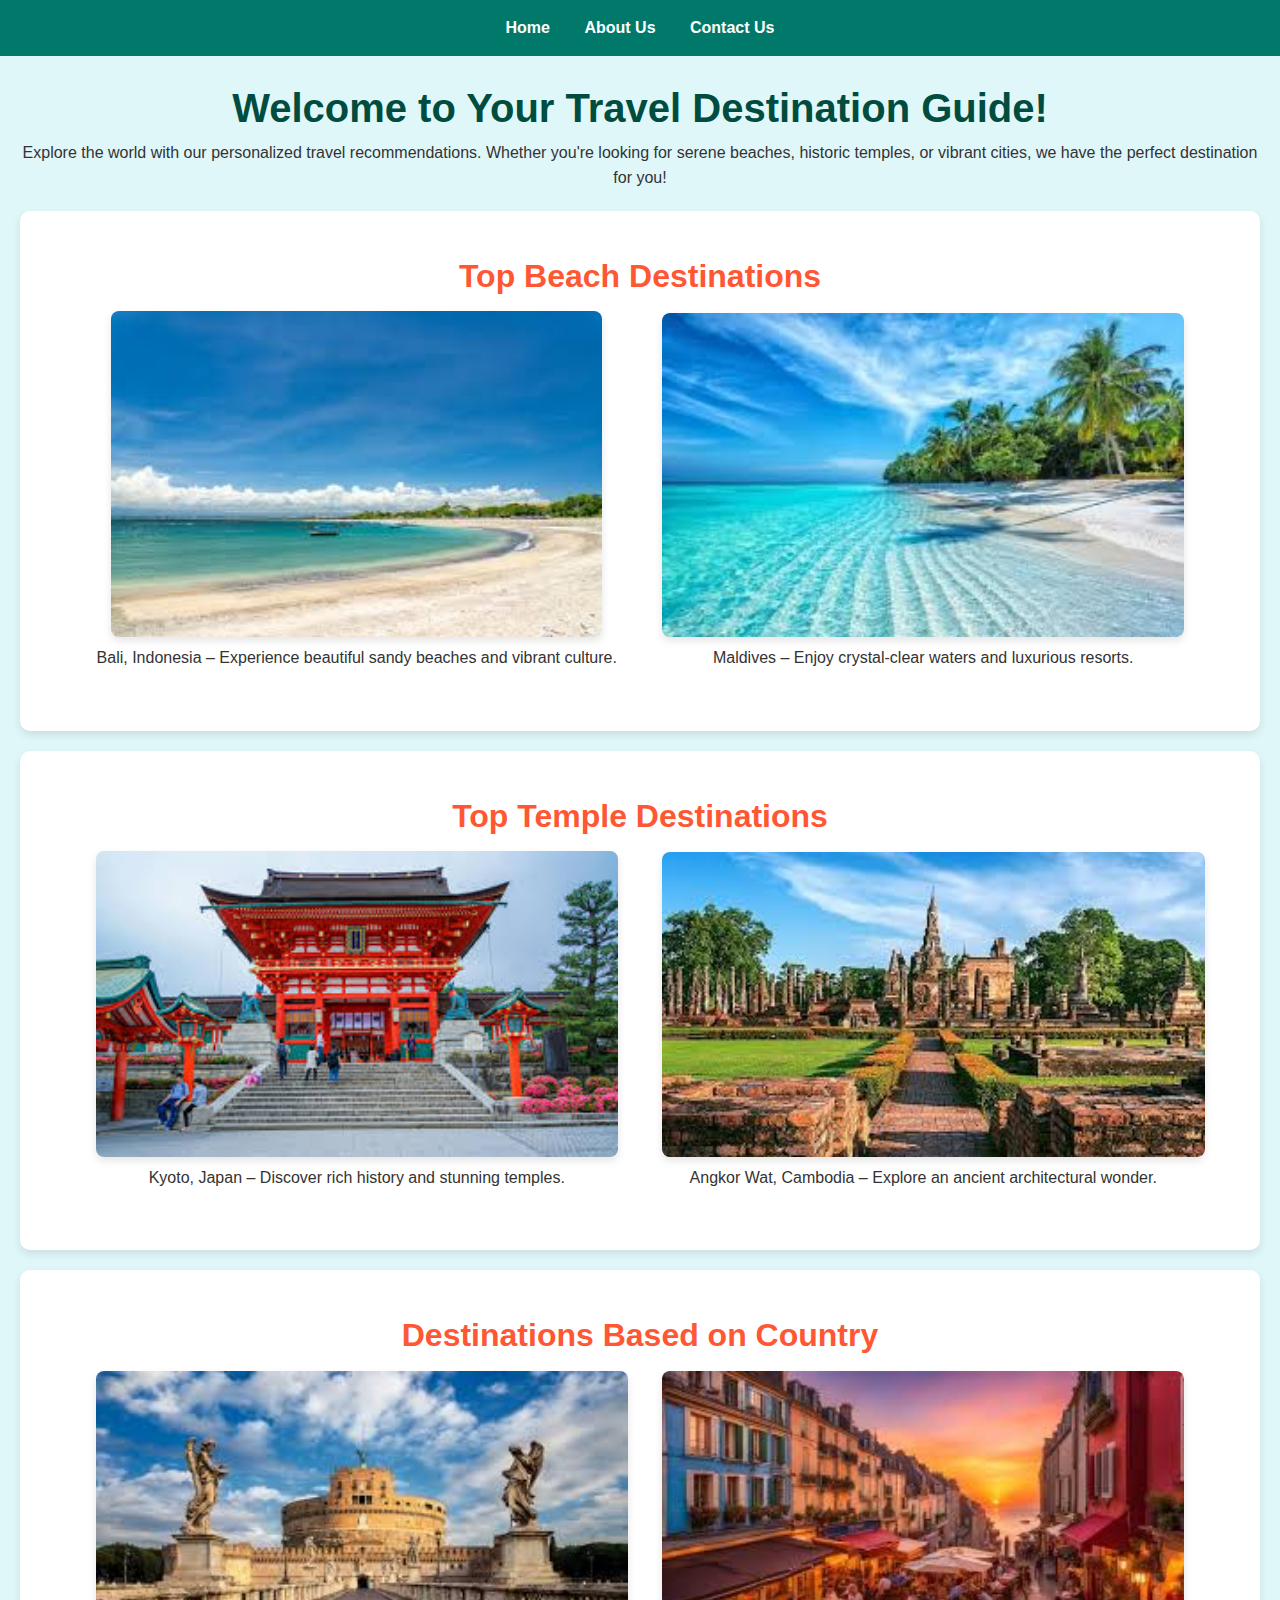
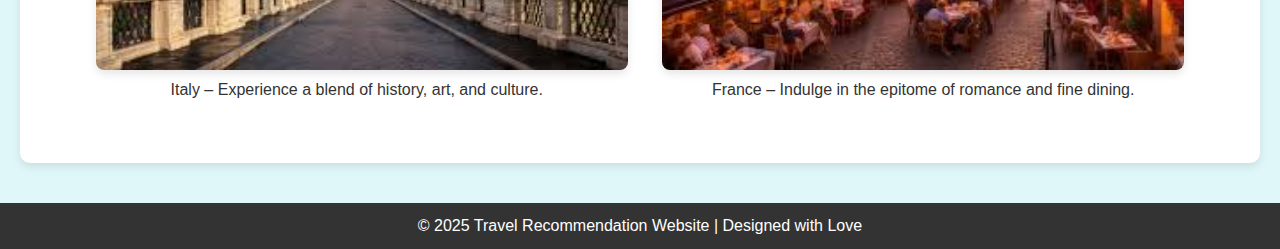
<file: index.html>
<!DOCTYPE html>
<html lang="en">
<head>
    <meta charset="UTF-8">
    <meta name="viewport" content="width=device-width, initial-scale=1.0">
    <title>Travel Recommendation</title>
    <link rel="stylesheet" href="css/styles.css">
</head>
<body>

    <!-- Navigation Bar -->
    <header>
        <nav>
            <ul>
                <li><a href="index.html">Home</a></li>
                <li><a href="about.html">About Us</a></li>
                <li><a href="contact.html">Contact Us</a></li>
            </ul>
        </nav>
    </header>

    <!-- Main Content -->
    <main>
        <section id="home-intro">
            <h1>Welcome to Your Travel Destination Guide!</h1>
            <p>Explore the world with our personalized travel recommendations. Whether you're looking for serene beaches, historic temples, or vibrant cities, we have the perfect destination for you!</p>
            

        </section>

        <section id="beach-recommendation">
            <h2>Top Beach Destinations</h2>
            <div class="destination">
                <img src="images/beach1.jpg" alt="Beach 1" style="width:94%; height:auto; border-radius:8px;">
                <p>Bali, Indonesia – Experience beautiful sandy beaches and vibrant culture.</p>
            </div>
            <div class="destination">
                <img src="images/beach2.jpg" alt="Beach 2" style="width:100%; height:auto; border-radius:8px;">
                <p>Maldives – Enjoy crystal-clear waters and luxurious resorts.</p>
            </div>
        </section>


        <section id="temple-recommendation">
            <h2>Top Temple Destinations</h2>
            <div class="destination">
                <img src="images/temple1.jpg" alt="Temple 1" style="width:100%; height:auto; border-radius:8px;">
                <p>Kyoto, Japan – Discover rich history and stunning temples.</p>
            </div>
            <div class="destination">
                <img src="images/temple2.jpg" alt="Temple 2" style="width:104%; height:auto; border-radius:8px;">
                <p>Angkor Wat, Cambodia – Explore an ancient architectural wonder.</p>
            </div>
        </section>


        <section id="country-recommendation">
            <h2>Destinations Based on Country</h2>
            <div class="destination">
                <img src="images/italy.jpg" alt="Italy" style="width:102%; height:auto; border-radius:8px;">
                <p>Italy – Experience a blend of history, art, and culture.</p>
            </div>
            <div class="destination">
                <img src="images/france.jpg" alt="France" style="width:100%; height:auto; border-radius:8px;">
                <p>France – Indulge in the epitome of romance and fine dining.</p>
            </div>
        </section>

    </main>

    <footer>
        <p>&copy; 2025 Travel Recommendation Website | Designed with Love</p>
    </footer>

    <script src="js/script.js"></script>
</body>
</html>
</file>
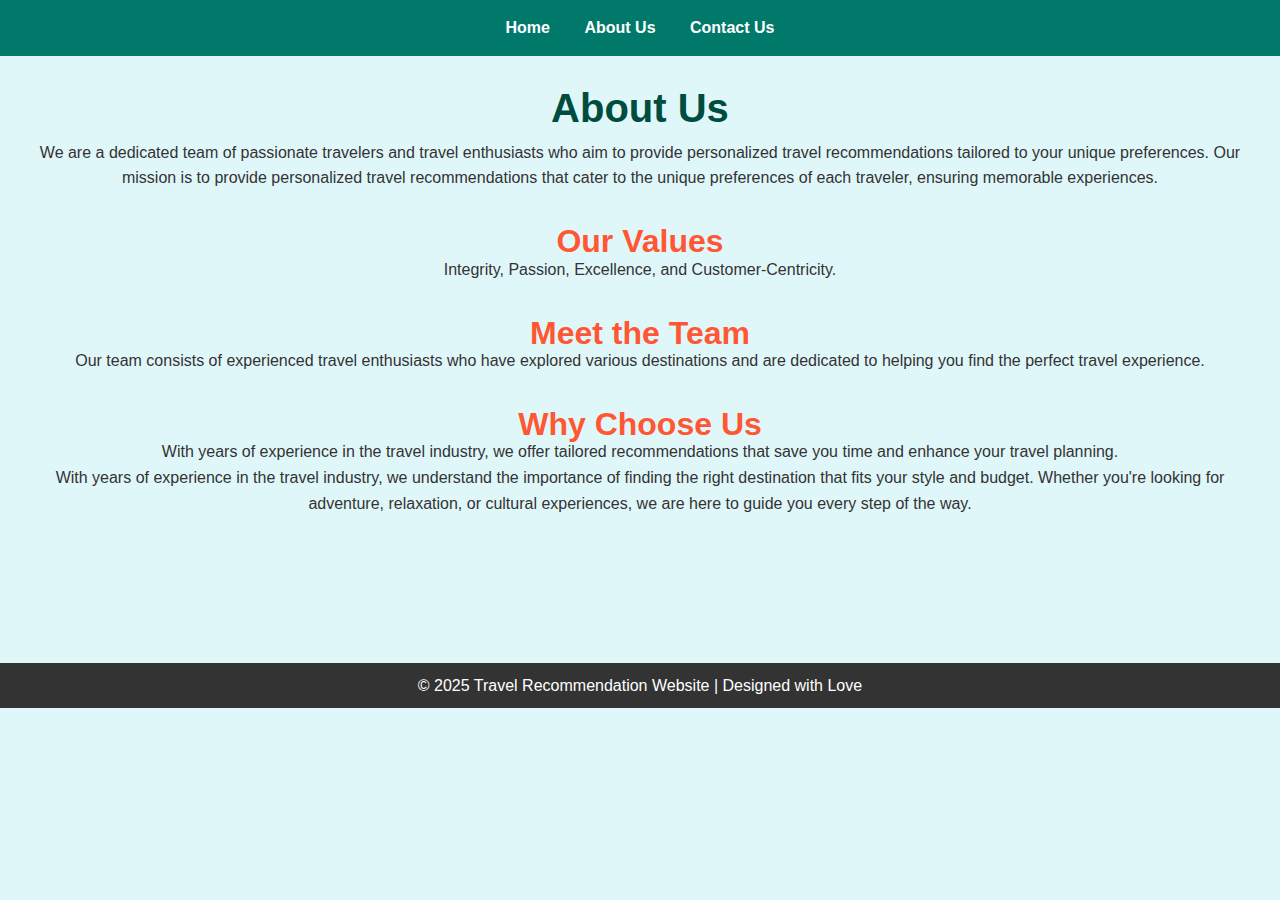
<file: about.html>
<!DOCTYPE html>
<html lang="en">
<head>
    <meta charset="UTF-8">
    <meta name="viewport" content="width=device-width, initial-scale=1.0">
    <title>About Us - Travel Recommendation</title>
    <link rel="stylesheet" href="css/styles.css">
</head>
<body>

    <!-- Navigation Bar -->
    <header>
        <nav>
            <ul>
                <li><a href="index.html">Home</a></li>
                <li><a href="about.html">About Us</a></li>
                <li><a href="contact.html">Contact Us</a></li>
            </ul>
        </nav>
    </header>

    <!-- About Us Content -->
<main style="margin-bottom: 50px;">

        <section id="about-us">
            <h1>About Us</h1>
            <p>We are a dedicated team of passionate travelers and travel enthusiasts who aim to provide personalized travel recommendations tailored to your unique preferences. Our mission is to provide personalized travel recommendations that cater to the unique preferences of each traveler, ensuring memorable experiences.</p>
            <br><h2>Our Values</h2>
            <p>Integrity, Passion, Excellence, and Customer-Centricity.</p>
            <br><h2>Meet the Team</h2>
            <p>Our team consists of experienced travel enthusiasts who have explored various destinations and are dedicated to helping you find the perfect travel experience.</p>
            <br><h2>Why Choose Us</h2>
            <p>With years of experience in the travel industry, we offer tailored recommendations that save you time and enhance your travel planning.</p>
            <p>With years of experience in the travel industry, we understand the importance of finding the right destination that fits your style and budget. Whether you're looking for adventure, relaxation, or cultural experiences, we are here to guide you every step of the way.</p>


        </section>
    </main>
    
    <br>
    <br>
    <br>
    
    <footer>
        <p>&copy; 2025 Travel Recommendation Website | Designed with Love</p>
    </footer>

    <script src="js/script.js"></script>
</body>
</html>
</file>
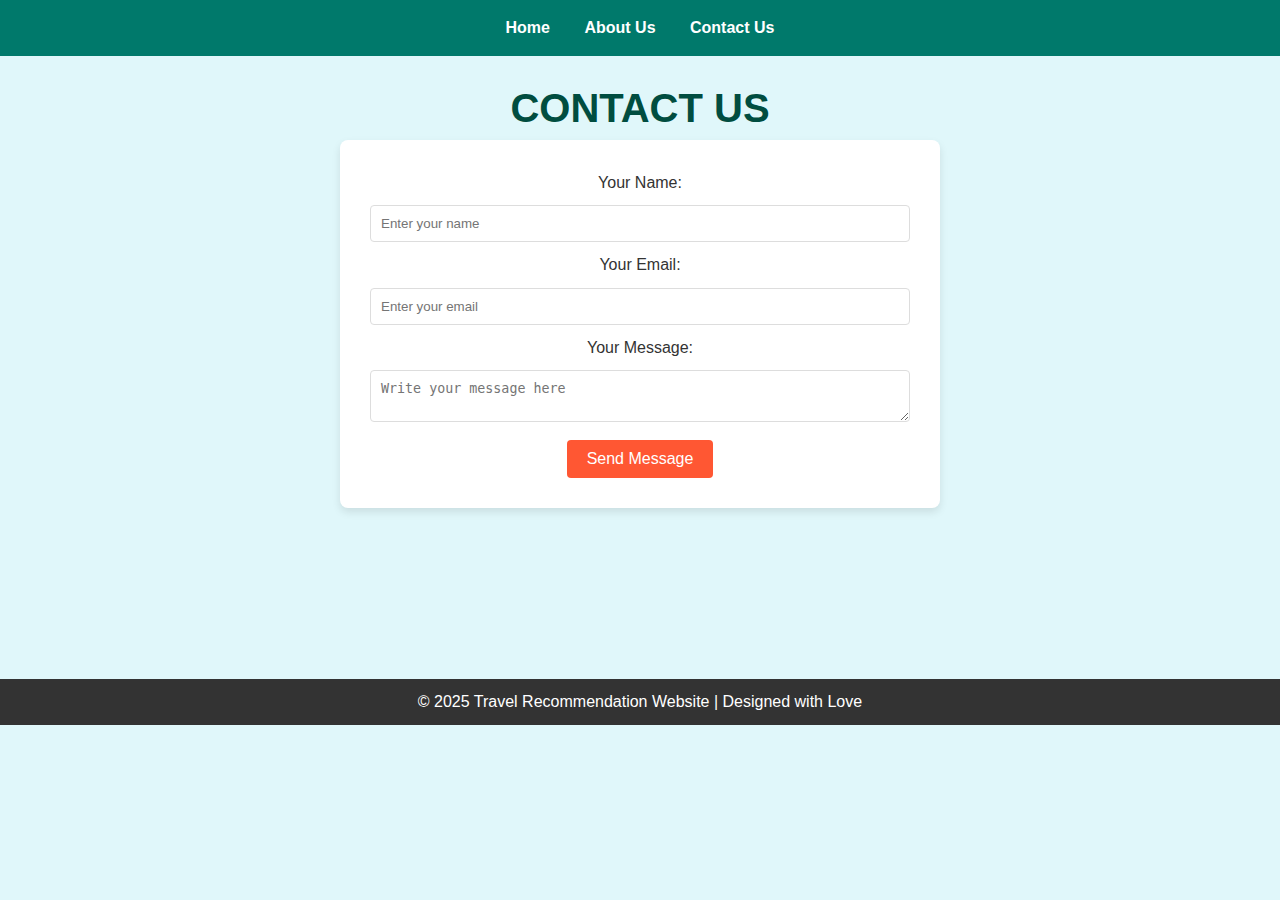
<file: contact.html>
<!DOCTYPE html>
<html lang="en">
<head>
    <meta charset="UTF-8">
    <meta name="viewport" content="width=device-width, initial-scale=1.0">
    <title>Contact Us - Travel Recommendation</title>
    <link rel="stylesheet" href="css/styles.css">
</head>
<body>

    <!-- Navigation Bar -->
    <header>
        <nav>
            <ul>
                <li><a href="index.html">Home</a></li>
                <li><a href="about.html">About Us</a></li>
                <li><a href="contact.html">Contact Us</a></li>
            </ul>
        </nav>
    </header>

    <!-- Contact Form -->
<main style="margin-bottom: 100px;">


        <section id="contact-form">
            <h1>CONTACT US</h1>
            <form action="mailto:your-email@example.com" method="POST">

                <label for="name">Your Name:</label>
                <input type="text" id="name" name="name" placeholder="Enter your name" required>

                
                <label for="email">Your Email:</label>
                <input type="email" id="email" name="email" placeholder="Enter your email" required>

                
                <label for="message">Your Message:</label>
                <textarea id="message" name="message" placeholder="Write your message here" required></textarea>

                
                <button type="submit">Send Message</button>

            </form>
        </section>
    </main>
    <br>
    <br>

    <footer>
        <p>&copy; 2025 Travel Recommendation Website | Designed with Love</p>
    </footer>

    <script src="js/script.js"></script>
</body>
</html>
</file>
<file: css/styles.css>
/* General Reset */
* {
    margin: 0;
    padding: 0;
    box-sizing: border-box;
}

/* Body and Overall Layout */
body {
    font-family: 'Arial', sans-serif;
    line-height: 1.6;
    background-color: #e0f7fa; /* Changed to a lighter, more colorful background */
    color: #333;
}

/* Responsive Design */
@media (max-width: 768px) {
    body {
        font-size: 14px; /* Adjust font size for smaller screens */
    }

    .destination {
        width: 100%; /* Make destination sections full width on smaller screens */
        margin: 10px 0; /* Adjust margin for better spacing */
    }
}


/* Header and Navigation */
header {
    background-color: #00796b; /* Changed to a more vibrant color */
    color: white;
    padding: 15px 0; /* Increased padding for better aesthetics */
}

header nav ul {
    list-style: none;
    text-align: center;
}

header nav ul li {
    display: inline;
    margin: 0 20px; /* Increased margin for better spacing */
}

header nav a {
    color: white;
    text-decoration: none;
    font-weight: bold;
}

header nav a:hover {
    color: #ffeb3b; /* Changed hover color for better visibility */
}


header nav ul {
    list-style: none;
    text-align: center;
}

header nav ul li {
    display: inline;
    margin: 0 15px;
}

header nav a {
    color: white;
    text-decoration: none;
    font-weight: bold;
}

header nav a:hover {
    color: #ff5733;
}

/* Main Content */
main {
    padding: 20px;
    text-align: center;
}

h1 {
    color: #004d40; /* Changed to a darker shade for better contrast */
    font-size: 2.5rem;
}

h2 {
    color: #00796b; /* Changed to match the header color */
    font-size: 2rem;
    margin-bottom: 20px;
}


h2 {
    color: #ff5733;
    font-size: 2rem;
    margin-bottom: -11px;
}

.destination {
    display: inline-block;
    width: 45%;
    margin: 20px;
    text-align: center;
}

.destination img {
    width: 100%;
    height: auto;
    border-radius: 8px;
    box-shadow: 0 4px 8px rgba(0, 0, 0, 0.1);
}

#beach-recommendation, #temple-recommendation, #country-recommendation {
    background-color: #fff;
    padding: 40px;
    margin: 20px 0;
    border-radius: 10px;
    box-shadow: 0 4px 8px rgba(0, 0, 0, 0.1);
}

#contact-form form {
    background-color: #ffffff;
    padding: 30px;
    border-radius: 8px;
    box-shadow: 0 4px 8px rgba(0, 0, 0, 0.1);
    width: 90%; /* Adjusted width for better responsiveness */
    max-width: 600px; /* Set a max width for larger screens */
    margin: 0 auto;
}


#contact-form input, #contact-form textarea {
    width: 100%;
    padding: 10px;
    margin: 10px 0;
    border: 1px solid #ddd;
    border-radius: 4px;
}

button {
    background-color: #ff5733;
    color: white;
    border: none;
    padding: 10px 20px;
    font-size: 1rem;
    cursor: pointer;
    border-radius: 4px;
}

button:hover {
    background-color: #ff2a00;
}

/* Footer */
footer {
    background-color: #333;
    color: white;
    text-align: center;
    padding: 10px 0;
}
</file>
